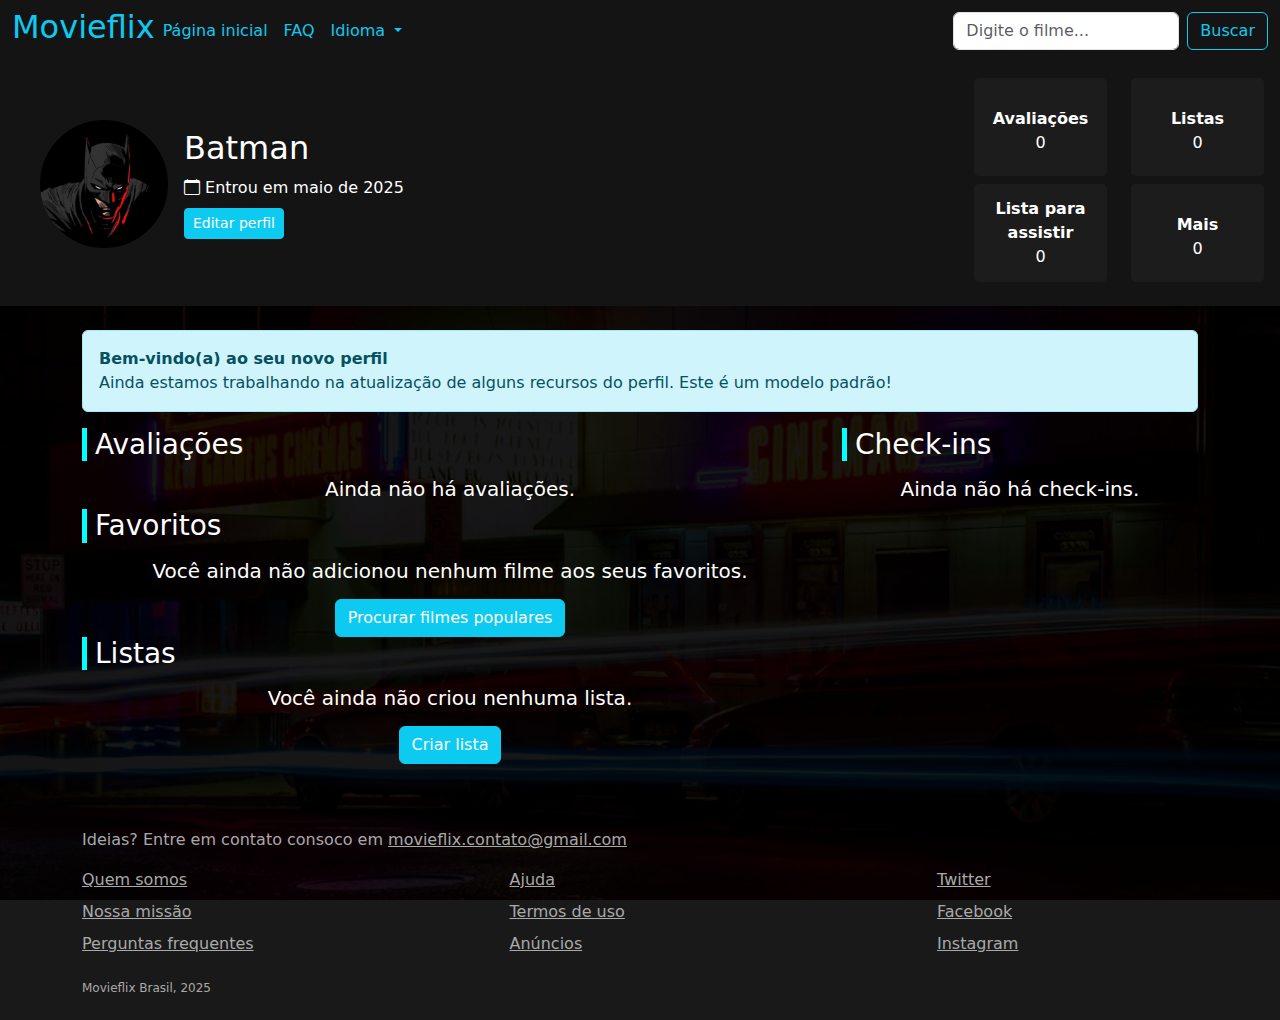
<file: profile.html>
<!DOCTYPE html>
<html lang="pt-br">

<head>
    <meta charset="UTF-8">
    <meta name="viewport" content="width=device-width, initial-scale=1">
    <title>Perfil</title>
    <link href="assets/css/bootstrap.css" rel="stylesheet">
    <link href="assets/css/style_profile.css" rel="stylesheet">
    <link rel="stylesheet" href="https://cdn.jsdelivr.net/npm/bootstrap-icons@1.3.0/font/bootstrap-icons.css">
</head>

<body class="overflow-x-hidden">

    <nav class="navbar navbar-expand-lg" style="background-color: #141414;">
        <div class="container-fluid d-flex">
            <a href="index.html" style="text-decoration: none;">
                <div class="logo text-info"><h2>Movieflix</h2></div>
            </a>
            <button class="navbar-toggler" type="button" data-bs-toggle="collapse"
                data-bs-target="#navbarSupportedContent" aria-controls="navbarSupportedContent" aria-expanded="false"
                aria-label="Toggle navigation">
                <span class="navbar-toggler-icon"></span>
            </button>
            <div class="collapse navbar-collapse" id="navbarSupportedContent">
                <ul class="navbar-nav me-auto mb-2 mb-lg-0">
                    <li class="nav-item">
                        <a class="nav-link active text-info" aria-current="page" href="movies.html">Página inicial</a>
                    </li>
                    <li class="nav-item">
                        <a class="nav-link active text-info" aria-current="page" href="faq.html">FAQ</a>
                    </li>
                    <li class="nav-item dropdown">
                        <a class="nav-link dropdown-toggle text-info" href="#" role="button" data-bs-toggle="dropdown"
                            aria-expanded="false">
                            Idioma
                        </a>
                        <ul class="dropdown-menu" style="background-color: #0F0F0F;">
                            <li><a class="dropdown-item text-info" href="#">Português</a></li>
                            <li><a class="dropdown-item text-info" href="#">Inglês</a></li>
                            <li>
                                <hr class="dropdown-divider">
                            </li>
                        </ul>
                    </li>
                </ul>
                <form class="d-flex" role="search">
                    <input class="form-control me-2" type="search" placeholder="Digite o filme..." aria-label="Search">
                    <button class="btn btn-outline-info" type="submit">Buscar</button>
                </form>
            </div>
        </div>
    </nav>

    <div class="profile-header d-flex align-items-center">

        <div class="d-flex justify-content-between align-items-center w-100 ms-4">
            <div class="d-flex flex-column flex-md-row align-items-center me-3 text-center text-md-start">
                <div class="me-md-3 mb-3 mb-md-0">
                    <img src="assets/images/batman_pfp.jpg" class="rounded-circle bg-info"
                         style="width: 128px; height: 128px;">
                </div>
                <div>
                    <h2>Batman</h2>
                    <p class="mb-0"><i class="bi bi-calendar"></i> Entrou em maio de 2025</p>
                    <button class="btn btn-info btn-sm mt-2 text-white">Editar perfil</button>
                </div>
            </div>            
            <div>
                <div class="row">
                    <div class="col-md-6 mb-3">
                        <div class="box w-100 h-50">
                            <p class="mt-3 mb-0">
                                <strong>Avaliações</strong><br>0
                            </p>
                        </div>
                        <div class="box mt-2 w-100 h-50">
                            <p class="mb-0">
                                <strong>Lista para assistir</strong><br>0
                            </p>
                        </div>
                    </div>
                    <div class="col-md-6 mb-3">
                        <div class="box w-100 h-50">
                            <p class="mt-3 mb-0">
                                <strong>Listas</strong><br>0
                            </p>
                        </div>
                        <div class="box mt-2 w-100 h-50">
                            <p class="mt-3 mb-0">
                                <strong>Mais</strong><br>0
                            </p>
                        </div>
                    </div>
                </div>
            </div>
        </div>
    </div>

    <div class="container mt-4">
        <div class="alert alert-info">
            <strong>Bem-vindo(a) ao seu novo perfil</strong><br>
            Ainda estamos trabalhando na atualização de alguns recursos do perfil. Este é um modelo padrão!
        </div>

        <div class="row">
            <div class="col-md-8">
                <div class="section-title">
                    <h3>Avaliações</h3>
                </div>
                <div class="mx-auto d-flex flex-column" style="width: fit-content;">
                    <h5 class="text-center">Ainda não há avaliações.</h5>
                </div>
                <div class="section-title">
                    <h3>Favoritos</h3>
                </div>
                <div class="mx-auto d-flex flex-column">
                    <h5 class="text-center">Você ainda não adicionou nenhum filme aos seus favoritos.</h5>
                    <button class="btn btn-info mt-2 mx-auto text-white" style="width: fit-content;">Procurar filmes
                        populares</button>
                </div>
                <div class="section-title">
                    <h3>Listas</h3>
                </div>
                <div class="mx-auto d-flex flex-column">
                    <h5 class="text-center">Você ainda não criou nenhuma lista.</h5>
                    <button class="btn btn-info mt-2 mx-auto text-white" style="width: fit-content;">
                        Criar lista
                    </button>
                </div>
            </div>
            <div class="col-md-4">
                <div class="section-title">
                    <h3>Check-ins</h3>
                </div>
                <h5 class="text-center">Ainda não há check-ins.</h5>
            </div>
        </div>

    </div>
    <footer class="pt-5 mt-3 pb-2">
        <div class="container">
            <p style="font-size: medium; color:darkgray;">Ideias? Entre em contato consoco em
                <u>movieflix.contato@gmail.com</u></p>
            <div class="row justify-content-between">
                <div class="col-md-3 mb-2">
                    <ul class="list-unstyled mb-2">
                        <li class="mb-2"><a href="#" class="text-darkgrey">Quem somos</a></li>
                        <li class="mb-2"><a href="#" class="text-darkgrey">Nossa missão</a></li>
                        <li class="mb-2"><a href="#" class="text-darkgrey">Perguntas frequentes</a></li>
                    </ul>
                </div>
                <div class="col-md-3">
                    <ul class="list-unstyled">
                        <li class="mb-2"><a href="#" class="text-darkgrey">Ajuda</a></li>
                        <li class="mb-2"><a href="#" class="text-darkgrey">Termos de uso</a></li>
                        <li class="mb-2"><a href="#" class="text-darkgrey">Anúncios</a></li>
                    </ul>
                </div>
                <div class="col-md-3">
                    <ul class="list-unstyled mb-2">
                        <li class="mb-2"><a href="#" class="text-darkgrey">Twitter</a></li>
                        <li class="mb-2"><a href="#" class="text-darkgrey">Facebook</a></li>
                        <li class="mb-2"><a href="#" class="text-darkgrey">Instagram</a></li>
                    </ul>
                </div>
            </div>
            <p class="text-darkgrey"><sub>Movieflix Brasil, 2025</sub></p>
        </div>
    </footer>
    <script src="assets/js/bootstrap.bundle.js"></script>
</body>

</html>
</file>
<file: assets/css/style_profile.css>
html {
    height: 100%;
}

body {
    background-image: url('../images/background_img.webp');
    background-size: cover;
    background-position: center;
    background-attachment: fixed;
    background-repeat: no-repeat;
    position: relative;
    color: white;
    margin: 0;
    padding: 0;
}

body::before {
    content: "";
    position: absolute;
    top: 0;
    left: 0;
    right: 0;
    bottom: 0;
    background-color: rgba(0, 0, 0, 0.9);
    z-index: -1;
}

.profile-header {
    background-color: #141414;
    padding: 1rem;
}
.box {
    background-color: #1c1c1c;
    padding: 0.8rem;
    text-align: center;
    border-radius: 5px;
    color: white;
}
.section-title {
    border-left: 5px solid cyan;
    padding-left: 0.5rem;
    margin-bottom: 1rem;
    font-weight: bold;
}
.text-darkgrey{
    color: darkgrey;
}
.bg-darkgrey{
    background: linear-gradient(to top, 
        rgba(20, 20, 20, 1) 80%, rgba(20, 20, 20, 0) 100%
    );
}
</file>
